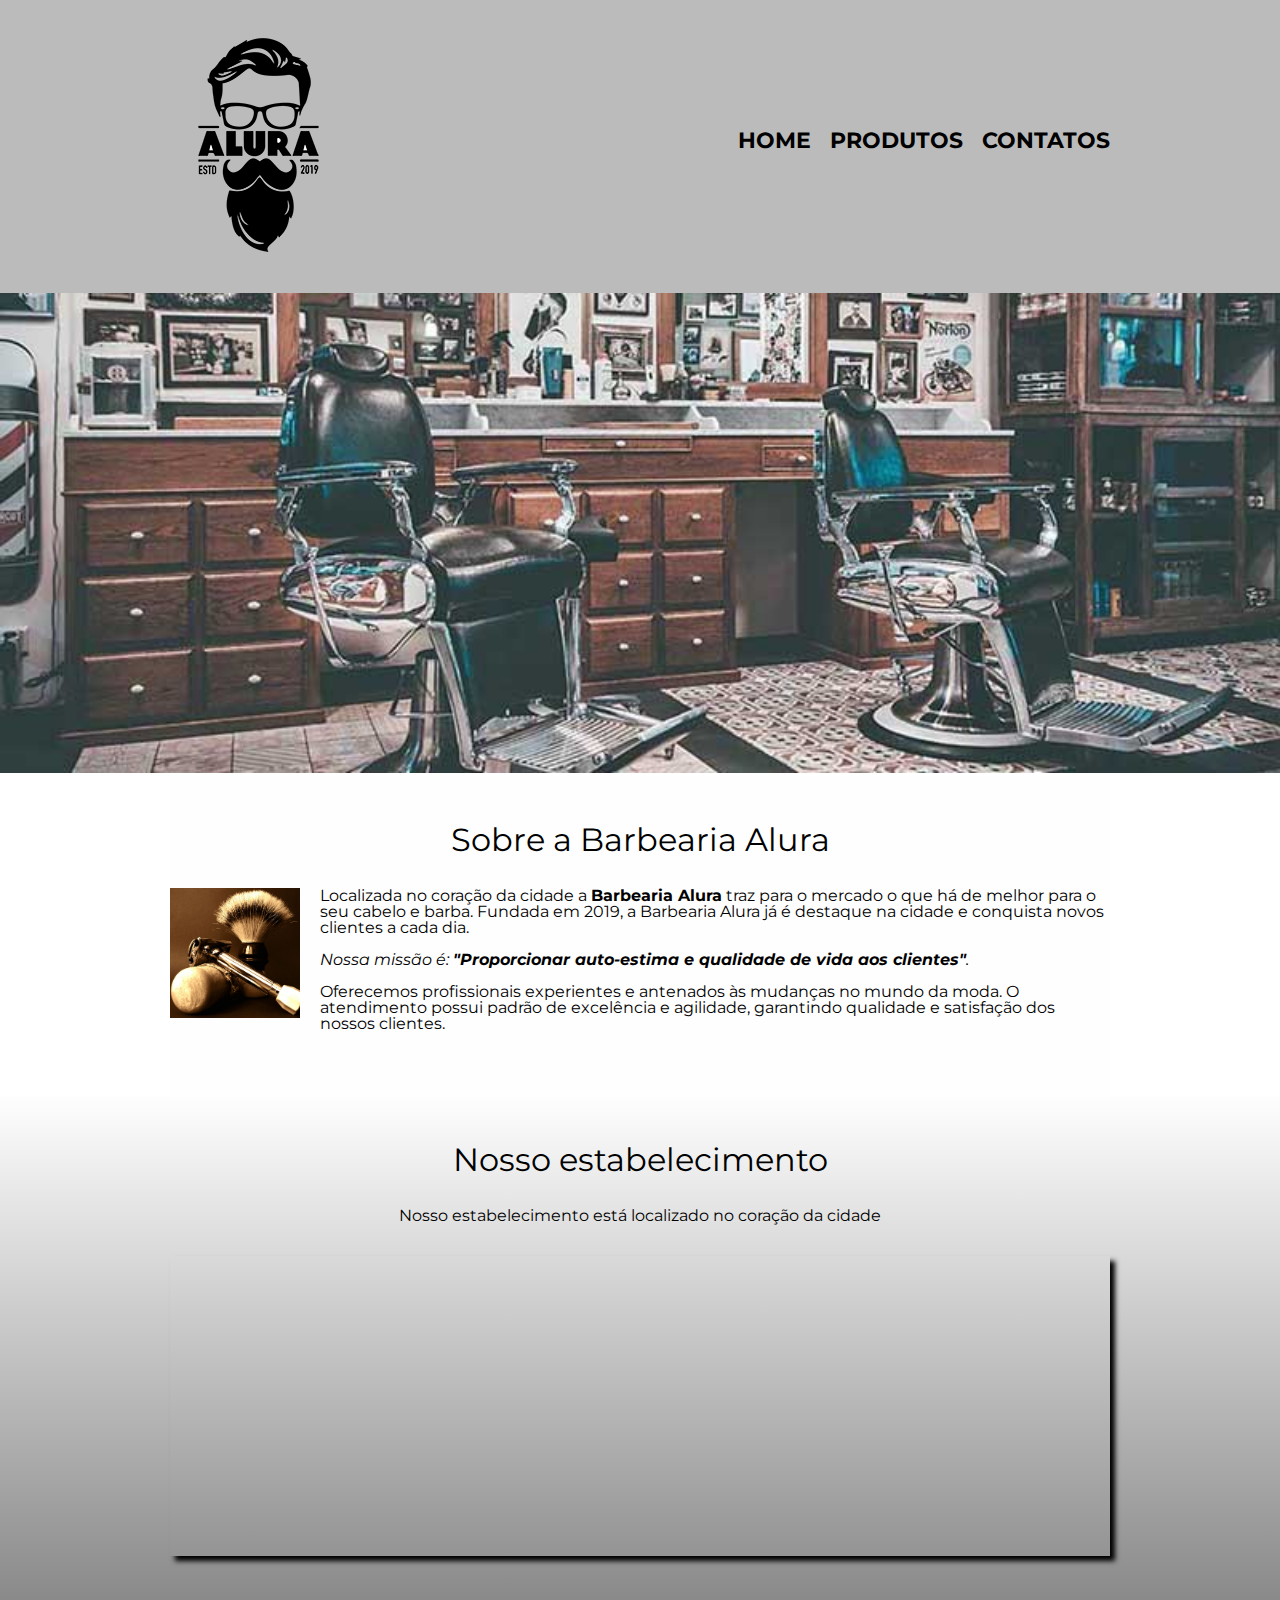
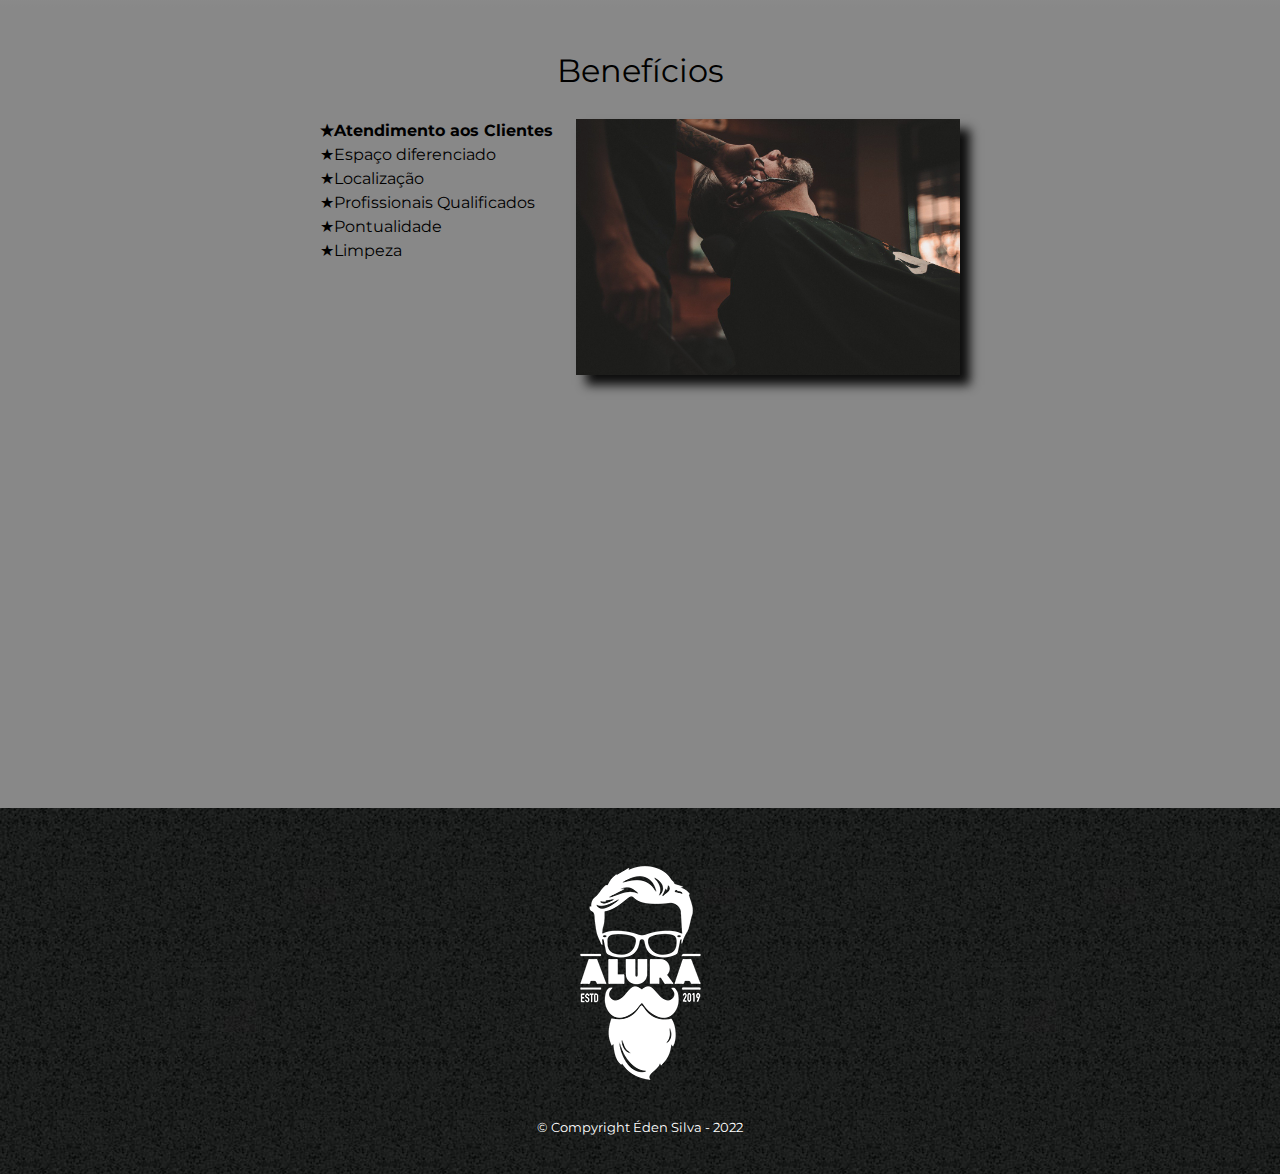
<file: index.html>
<!DOCTYPE html>

<html lang="pt-br">
    <head>
        <meta charset="UTF-8">
        <meta name="viewport" content="width=device-width">
        <title>Barbearia Alura</title>
        <link rel="stylesheet" href="reset.css">
        <link rel="stylesheet" href="style.css">        
    </head>

    <body>
        <header>
            <div class="caixa"> 
                <h1><img src="logo.png"></h1>
                <nav>
                    <ul>
                        <li><a href="index.html">Home</a></li>
                        <li><a href="produtos.html">Produtos</a></li>
                        <li><a href="contato.html">Contatos</a></li>
                    </ul>
                </nav>
            </div>
        </header>

        <img class="banner" src="banner.jpg">

        <main>
            <section class="principal">            
                <h2 class="titulo-principal">Sobre a Barbearia Alura</h2>
                <img class="utensilios" src="utensilios.jpg" alt="Utensilios de um barbeiro">
                <p>Localizada no coração da cidade a <strong>Barbearia Alura</strong> traz para o mercado o que há de melhor para o seu cabelo e barba. Fundada em 2019, a Barbearia Alura já é destaque na cidade e conquista novos clientes a cada dia.</p>
                <p id="missao"><em>Nossa missão é: <strong>"Proporcionar auto-estima e qualidade de vida aos clientes"</strong>.</em></p>
                <p>Oferecemos profissionais experientes e antenados às mudanças no mundo da moda. O atendimento possui padrão de excelência e agilidade, garantindo qualidade e satisfação dos nossos clientes.</p>
            </section>

            <section class="mapa">
                <h3 class="titulo-principal">Nosso estabelecimento</h3>
                <p>Nosso estabelecimento está localizado no coração da cidade</p>

                <div class="mapa-conteudo">
                    <iframe src="https://www.google.com/maps/embed?pb=!1m18!1m12!1m3!1d14625.947444638514!2d-46.63849974657461!3d-23.58686619282681!2m3!1f0!2f0!3f0!3m2!1i1024!2i768!4f13.1!3m3!1m2!1s0x94ce5a2b2ed7f3a1%3A0xab35da2f5ca62674!2sCaelum%20-%20Escola%20de%20Tecnologia!5e0!3m2!1spt-BR!2sbr!4v1656023347451!5m2!1spt-BR!2sbr" width="100%" height="300" style="border:0;" allowfullscreen="" loading="lazy" referrerpolicy="no-referrer-when-downgrade" class="mapa-iframe"></iframe>
                </div>

            </section>

            <section class="beneficios">
                <div class="conteudo-beneficios">
                    <h3 class="titulo-principal">Benefícios</h3>
                    <ul class="lista-beneficios">
                        <li class="itens">Atendimento aos Clientes</li>
                        <li class="itens">Espaço diferenciado</li>
                        <li class="itens">Localização</li>
                        <li class="itens">Profissionais Qualificados</li>
                        <li class="itens">Pontualidade</li>
                        <li class="itens">Limpeza</li>
                    </ul><img src="beneficios.jpg" class="imagem-beneficios">
                </div>

                <div class="video">
                    <iframe width="100%" height="315" src="https://www.youtube.com/embed/wcVVXUV0YUY" title="YouTube video player" frameborder="0" allow="accelerometer; autoplay; clipboard-write; encrypted-media; gyroscope; picture-in-picture" allowfullscreen></iframe>
                </div>
            </section>
        </main>

        <footer>
            <img src="logo-branco.png" alt="Logo da Barbearia Alura">
            <p class="copyright">&copy; Compyright Éden Silva - 2022</p>
        </footer>
    </body>
</html>
</file>
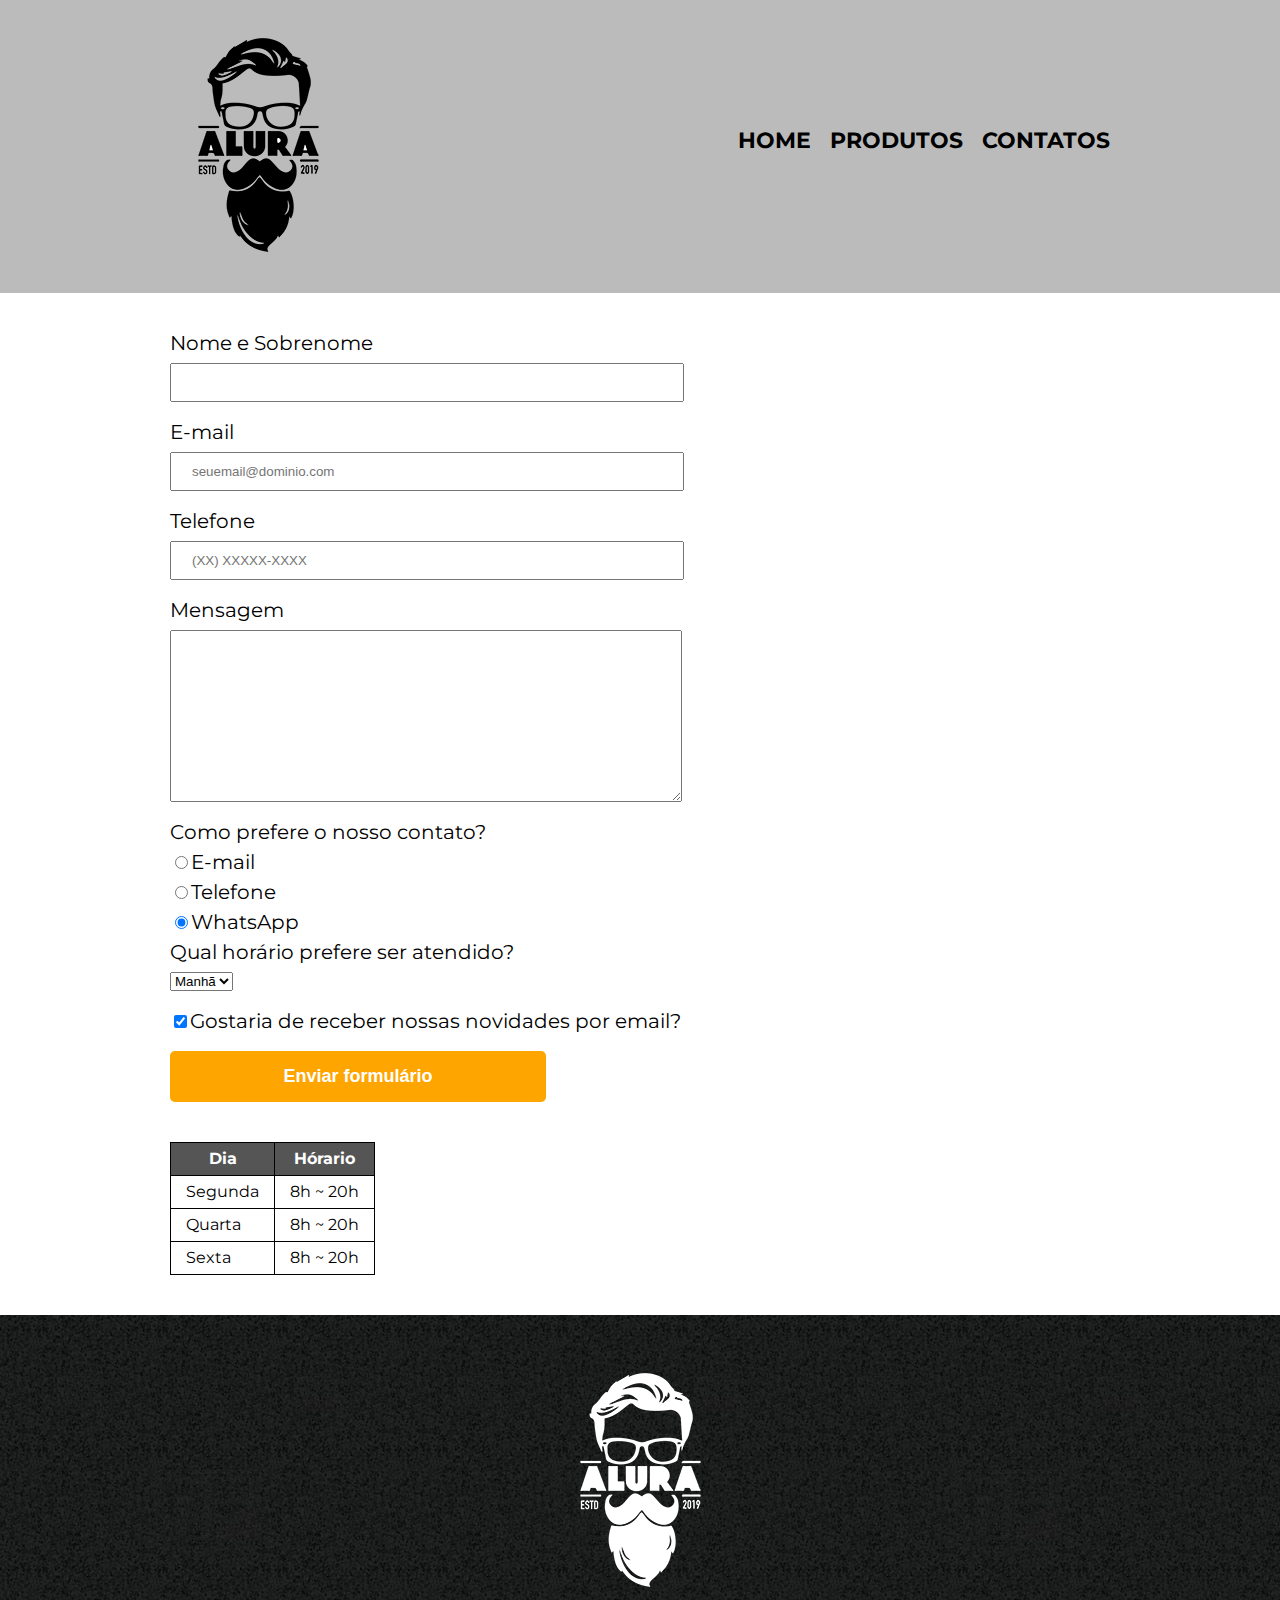
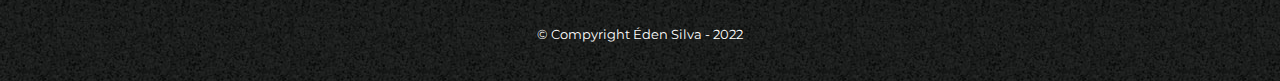
<file: contato.html>
<!DOCTYPE html>
<html lang="pt-br">
    <head>
        <meta charset="UTF-8">
        <meta name="viewport" content="width=device-width">
        <title>Contato - Barbearia Alura</title>
        <link rel="stylesheet" href="reset.css">
        <link rel="stylesheet" href="style.css">
    </head>

    <body>
        <header>
            <div class="caixa">
                <h1><img src="logo.png" alt="Logo da Barbearia Alura"></h1>
                <nav>
                    <ul>
                        <li><a href="index.html">Home</a></li>
                        <li><a href="produtos.html">Produtos</a></li>
                        <li><a href="contato.html">Contatos</a></li>
                    </ul>
                </nav>
            </div>
        </header>

        <main class="main-contatos">
            <form>
                <label for="nomesobrenome">Nome e Sobrenome</label>
                <input type="text" id="nomesobrenome" class="input-padrao" required>

                <label for="email">E-mail</label>
                <input type="email" id="email" class="input-padrao" required placeholder="seuemail@dominio.com">

                <label for="telefone">Telefone</label>
                <input type="tel" id="telefone" class="input-padrao" required placeholder="(XX) XXXXX-XXXX">

                <label for="mensagem">Mensagem</label>
                <textarea cols="67" rows="10" id="mensagem" class="input-padrao" required></textarea>

                <fieldset>
                    <legend>Como prefere o nosso contato?</legend>
                    <label for="radio-email"><input type="radio" name="contato" id="radio-email" value="email">E-mail</label>

                    <label for="radio-telefone"><input type="radio" name="contato" id="radio-telefone" value="telefone">Telefone</label>   

                    <label for="radio-whatsapp"><input type="radio" name="contato" id="radio-whatsapp" value="whatsapp" checked>WhatsApp</label>
                </fieldset>

                <fieldset>
                    <legend>Qual horário prefere ser atendido?</legend>
                    <select>
                        <option>Manhã</option>
                        <option>Tarde</option>
                        <option>Noite</option>
                    </select>
                </fieldset>

                <label class="checkbox"><input type="checkbox" checked>Gostaria de receber nossas novidades por email?</label>
                
                <input type="submit" value="Enviar formulário" class="enviar">
            </form>

            <table>                
                <thead>
                    <tr>
                        <th>Dia</th>
                        <th>Hórario</th>
                    </tr>
                </thead>
                <tbody>
                    <tr>
                        <td>Segunda</td>
                        <td>8h ~ 20h</td>                        
                    </tr>
                    <tr>
                        <td>Quarta</td>
                        <td>8h ~ 20h</td>
                    </tr>
                    <tr>
                        <td>Sexta</td>
                        <td>8h ~ 20h</td>
                    </tr>
                </tbody>
            </table>
        </main>

        <footer>
            <img src="logo-branco.png" alt="Logo da Barbearia Alura">
            <p class="copyright">&copy; Compyright Éden Silva - 2022</p>
        </footer>
    </body>
</html>
</file>
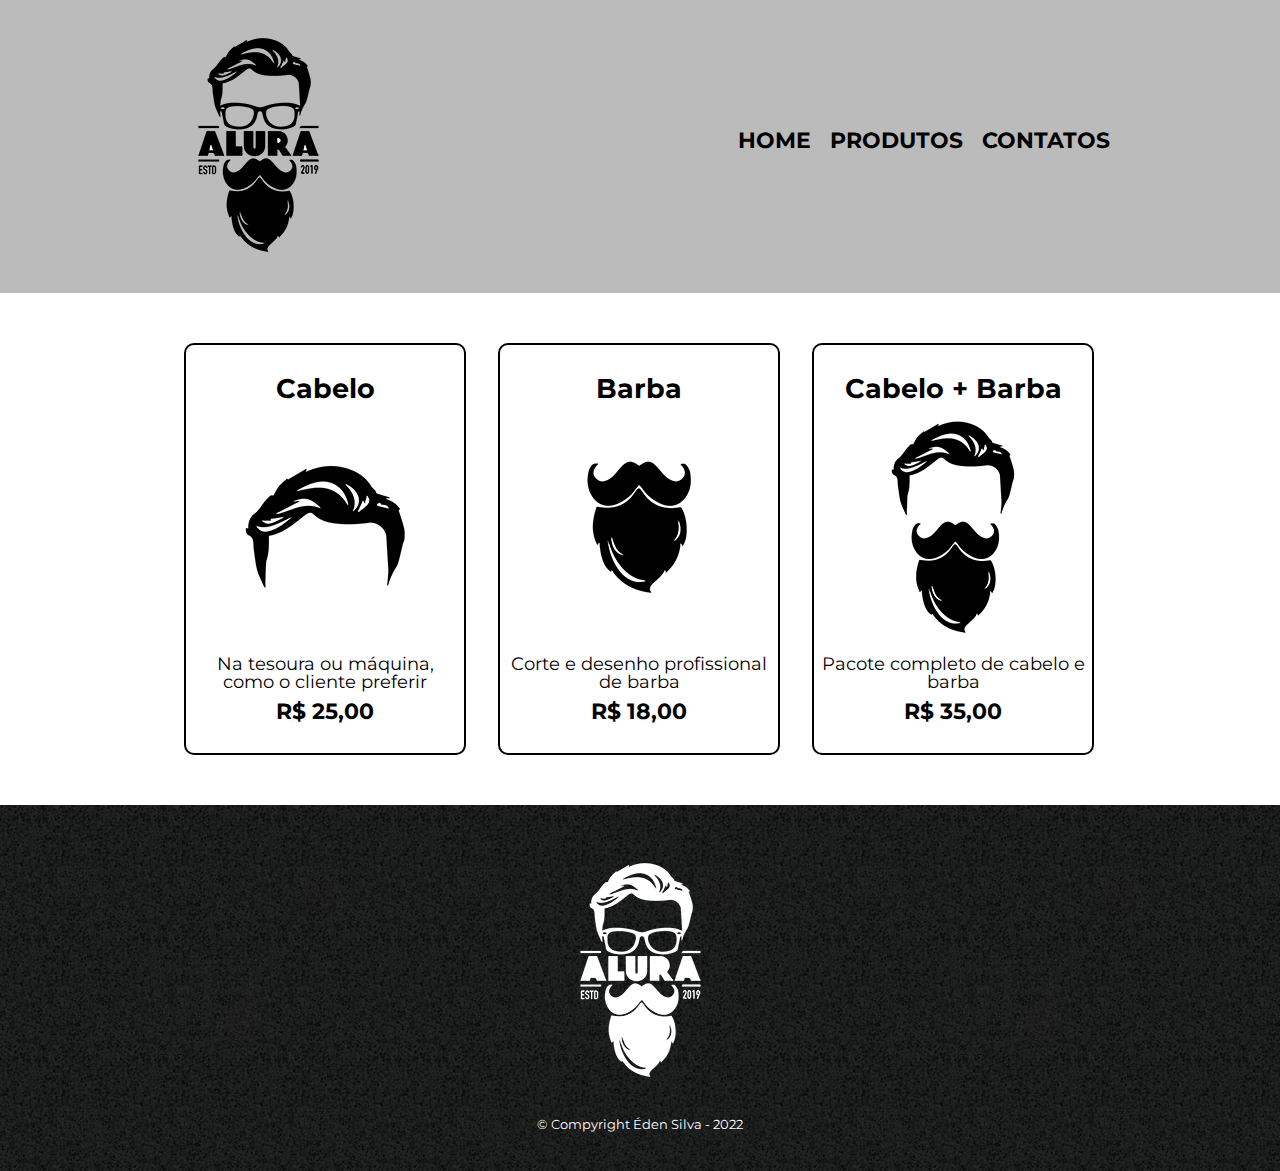
<file: produtos.html>
<!DOCTYPE html>
<html lang="pt-br">
    <head>
        <meta charset="UTF-8">
        <meta name="viewport" content="width=device-width">
        <title>Produtos - Barbearia Alura</title>
        <link rel="stylesheet" href="reset.css">
        <link rel="stylesheet" href="style.css">
    </head>

    <body>
        <header>
            <div class="caixa">
                <h1><img src="logo.png"></h1>
                <nav>
                    <ul>
                        <li><a href="index.html">Home</a></li>
                        <li><a href="produtos.html">Produtos</a></li>
                        <li><a href="contato.html">Contatos</a></li>
                    </ul>
                </nav>
            </div>
        </header>

        <main class="main-produtos">
            <ul class="produtos">
                <li>
                    <h2>Cabelo</h2>
                    <img src="cabelo.jpg">
                    <p class="produtos-descricao">Na tesoura ou máquina, como o cliente preferir</p>
                    <p class="produtos-preco">R$ 25,00</p>
                </li>
                <li>
                    <h2>Barba</h2>
                    <img src="barba.jpg">
                    <p class="produtos-descricao">Corte e desenho profissional de barba</p>
                    <p class="produtos-preco">R$ 18,00</p>
                </li>
                <li>
                    <h2>Cabelo + Barba</h2>
                    <img src="cabelo+barba.jpg">
                    <p class="produtos-descricao">Pacote completo de cabelo e barba</p>
                    <p class="produtos-preco">R$ 35,00</p>
                </li>
            </ul>
        </main>

        <footer>
            <img src="logo-branco.png">
            <p class="copyright">&copy; Compyright Éden Silva - 2022</p>
        </footer>
    </body>
</html>
</file>
<file: style.css>
@import url('https://fonts.googleapis.com/css2?family=Montserrat:ital,wght@0,400;0,700;1,400;1,700&display=swap');

body{
    font-family: 'Montserrat', sans-serif;
}

/* cabeçalho */
header {
    background: #BBBBBB;
    padding: 20px 0px;
}

.caixa {
    position: relative;
    width: 940px;
    margin: 0px auto;
}

nav  {
    position: absolute;
    top: 110px;
    right: 0px;
}

nav li {
    display: inline;
    margin: 0px 0px 0px 15px;
}

nav a {
    text-transform: uppercase; /* trasforma todas as letras em maiusculas */
    color: #000000;
    font-weight: bold;
    font-size: 22px;
    text-decoration: none;  /* tirar subliado das letras*/
}

nav a:hover {
    color: #c78c19;
    transition: 120ms;
    /* text-decoration: underline; */
}

/* CSS da página de produtos */
.produtos {
    width: 940px;
    margin: 0px auto;
    padding: 50px 0px;
}

.produtos li {
    display: inline-block;
    text-align: center;
    width: 30%;
    vertical-align: top;  /*alinhar pela linha de cima*/    
    margin: 0px 1.5%;
    padding: 30px 5px;
    box-sizing: border-box;
    border: 2px solid #000000;
    border-radius: 10px;
}

.produtos li:hover {
    border-color: #c78c19;
}

.produtos li:active {
    border-color: #088c19;
}

.produtos li:hover h2 {
    font-size: 33px;
    transition: 350ms;
}

.produtos h2 {
    font-size: 27px;
    font-weight: bold;
}

.produtos-descricao {
    font-size: 18px;
}

.produtos-preco {
    font-size: 22px;
    font-weight: bold;
    margin-top: 10px;
}

/* css da página de contatos */
.main-contatos {
    width: 940px;
    margin: auto
}

form {
    margin: 40px 0px;
}

form label, form legend {
    display: block;
    font-size: 20px;
    margin: 0 0 10px;
}

.input-padrao {
    display: block;    
    margin: 0 0 20px;
    padding: 10px 20px;
    width: 50%;
}

.checkbox {
    margin: 20px 0;
}

.enviar {
    width: 40%;
    padding: 15px 0px;
    background: orange;
    color: white;
    font-weight: bold;
    font-size: 18px;
    border: none;
    border-radius: 5px;
    transition: 1s all;     /* tempo de demora de transição */
    cursor: pointer;        /* mudar ponterio do mouse para mão */

}

.enviar:hover {
    background: darkorange;
    transform: scale(1.2);      /* almenta escala do input em 20% */
}

table {
    margin: 20px 0 40px;
}

thead {
    background: #555555;
    color: white;
    font-weight: bold;
}

td, th {
    border: 1px solid black;
    padding: 8px 15px;
}

/* css da página inicial */

.banner {
    width: 100%;
}

.titulo-principal {
    text-align: center;
    font-size: 2em;
    margin: 0 0 1em;
    clear: left;
}

.utensilios {
    width: 130px;
    float: left;
    margin: 0 20px 20px 0;
}

.principal {
    padding: 3em 0;
    background: #fefefe;
    width: 940px;
    margin: 0px auto;
}

.principal p {
    margin: 0 0 1em;
}

.principal strong {
    font-weight: bold;
}

.principal em {
    font-style: italic;
}

.mapa {
    padding: 3em 0;
    background: linear-gradient(#fefefe, #888888);
}

.mapa p {
    margin: 0 0 2em;
    text-align: center;
}

.mapa-conteudo {
    width: 940px;
    margin: 0px auto;
}

.mapa-iframe {
    box-shadow: 5px 5px 5px 0px black;
}

.beneficios {
    padding: 3em 0;
    background: #888888;
    
}

.conteudo-beneficios {
    width: 640px;
    margin: 0 auto;
}

.lista-beneficios {
    width: 40%;
    display: inline-block;
    vertical-align: top;
}

.itens {
    line-height: 1.5;
}

.itens:first-child {
    font-weight: bold;
}

.itens:before{
    content: "★";
}

.imagem-beneficios {
    width: 60%;
    opacity: 0.9;
    transition: 400ms;
    box-shadow: 10px 10px 10px 0 black;
}

.imagem-beneficios:hover {
    opacity: 0.7;
}


.video {
    width: 560px;
    margin: 2em auto;
}

/* css do rodape */
footer {
    background: url("bg.jpg");
    text-align: center;
    padding: 40px 0px;
}

.copyright {
    color: #ffffff;
    font-size: 13px;
    margin: 20px 0 0;
}

@media screen and (max-width: 480px) {
    .caixa, .principal, .mapa-conteudo, .conteudo-beneficios, .video, .main-contatos, .main-produtos {
        width: auto;
        padding: 5px;
    }

    .produtos {
        width: auto;
    }
    
    .produtos li {
        display: block;
        margin: 10px auto;
        width: 75%;
        
    }

    h1 {
        text-align: center;
    }

    nav {
        position: static;        
    }

    nav a {
        font-size: 20px;
    }

    .lista-beneficios, .imagem-beneficios {
        width: 100%;
    }
    
    .enviar {
        width: 45%;
    }
}
</file>
